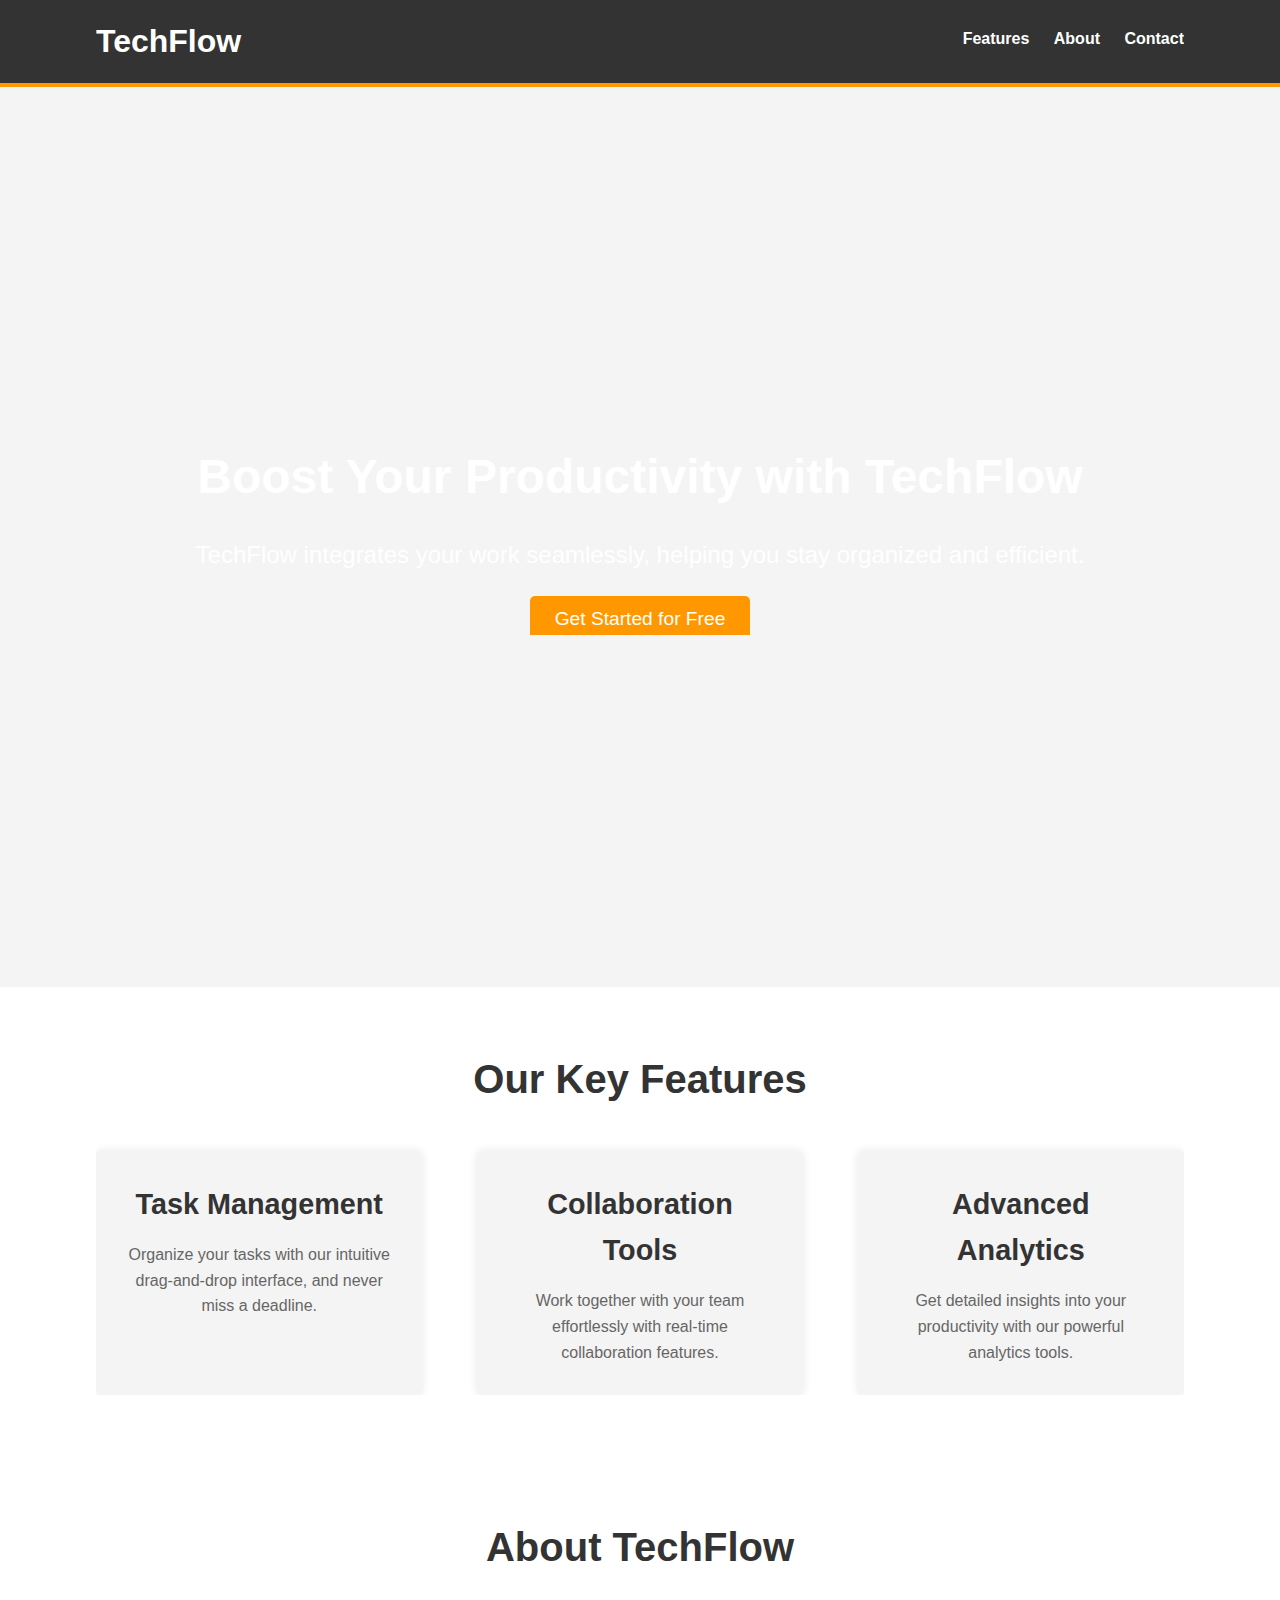
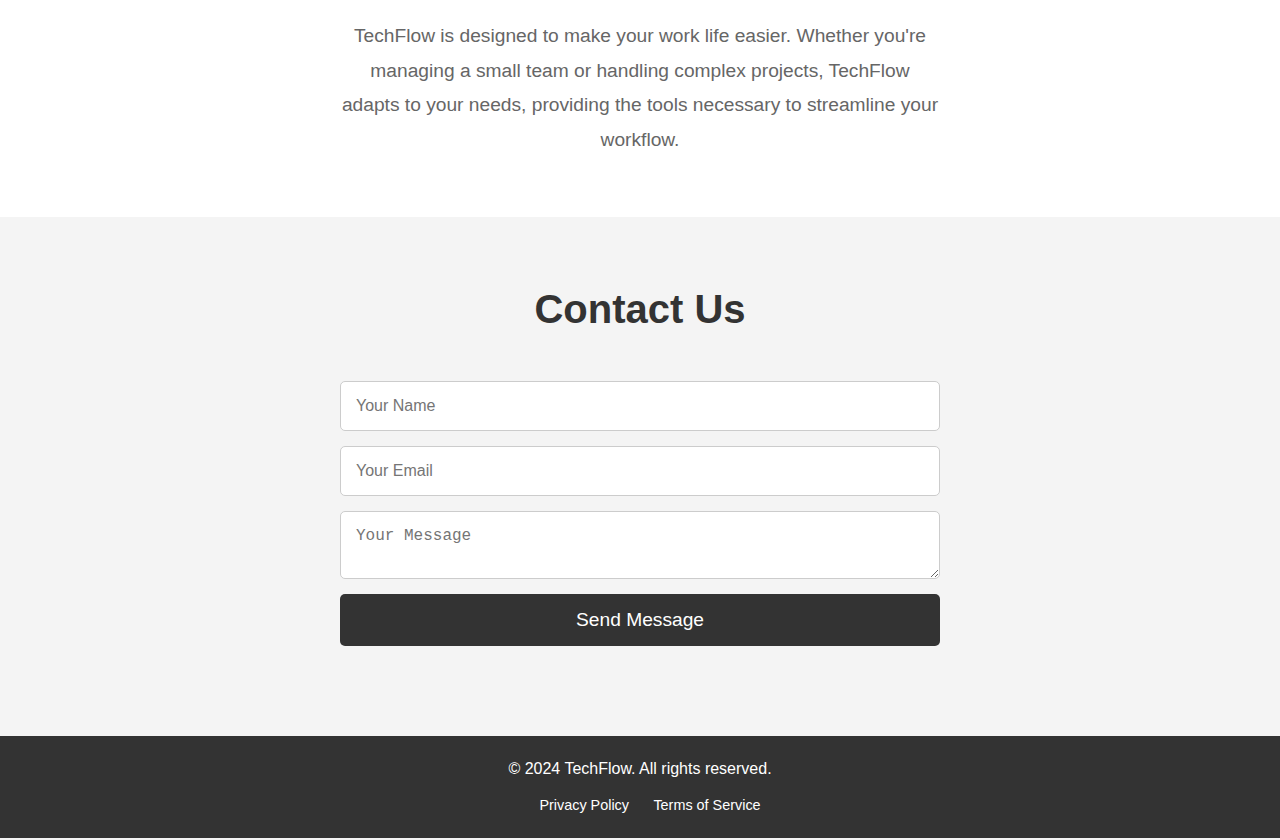
<file: task 2-Landing page/index.html>
<!DOCTYPE html>
<html lang="en">

<head>
    <meta charset="UTF-8">
    <meta name="viewport" content="width=device-width, initial-scale=1.0">
    <title>TechFlow - Your Ultimate Productivity Tool</title>
    <link rel="stylesheet" href="styles.css">
</head>

<body>
    <!-- Header Section -->
    <header>
        <div class="container">
            <h1>TechFlow</h1>
            <nav>
                <ul>
                    <li><a href="#features">Features</a></li>
                    <li><a href="#about">About</a></li>
                    <li><a href="#contact">Contact</a></li>
                </ul>
            </nav>
        </div>
    </header>

    <!-- Hero Section -->
    <section class="hero">
        <div class="container">
            <h2>Boost Your Productivity with TechFlow</h2>
            <p>TechFlow integrates your work seamlessly, helping you stay organized and efficient.</p>
            <a href="#signup" class="btn">Get Started for Free</a>
        </div>
    </section>

    <!-- Features Section -->
    <section id="features">
        <div class="container">
            <h2>Our Key Features</h2>
            <div class="features-grid">
                <div class="feature-item">
                    <h3>Task Management</h3>
                    <p>Organize your tasks with our intuitive drag-and-drop interface, and never miss a deadline.</p>
                </div>
                <div class="feature-item">
                    <h3>Collaboration Tools</h3>
                    <p>Work together with your team effortlessly with real-time collaboration features.</p>
                </div>
                <div class="feature-item">
                    <h3>Advanced Analytics</h3>
                    <p>Get detailed insights into your productivity with our powerful analytics tools.</p>
                </div>
            </div>
        </div>
    </section>

    <!-- About Section -->
    <section id="about">
        <div class="container">
            <h2>About TechFlow</h2>
            <p>TechFlow is designed to make your work life easier. Whether you're managing a small team or handling complex projects, TechFlow adapts to your needs, providing the tools necessary to streamline your workflow.</p>
        </div>
    </section>

    <!-- Contact Section -->
    <section id="contact">
        <div class="container">
            <h2>Contact Us</h2>
            <form action="#">
                <input type="text" placeholder="Your Name" required>
                <input type="email" placeholder="Your Email" required>
                <textarea placeholder="Your Message" required></textarea>
                <button type="submit" class="btn">Send Message</button>
            </form>
        </div>
    </section>

    <!-- Footer Section -->
    <footer>
        <div class="container">
            <p>&copy; 2024 TechFlow. All rights reserved.</p>
            <ul>
                <li><a href="#">Privacy Policy</a></li>
                <li><a href="#">Terms of Service</a></li>
            </ul>
        </div>
    </footer>
</body>

</html>
</file>
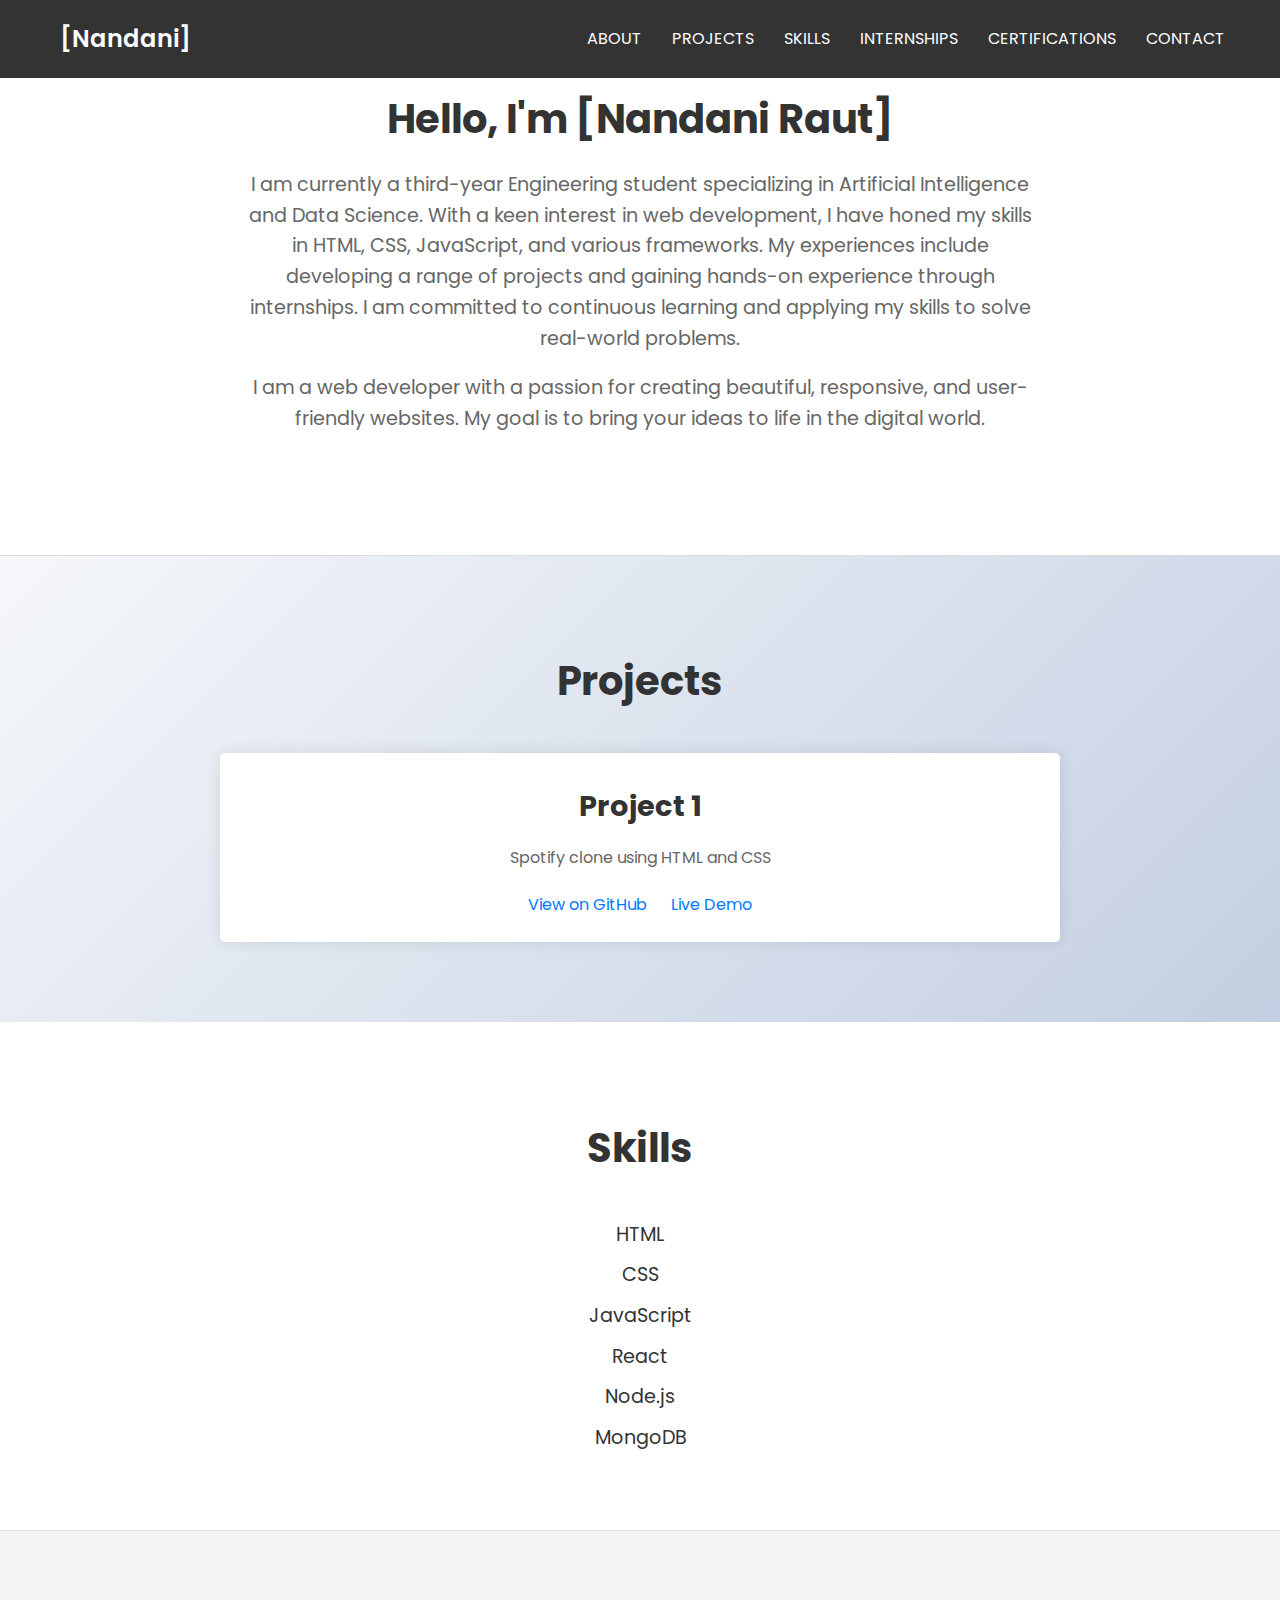
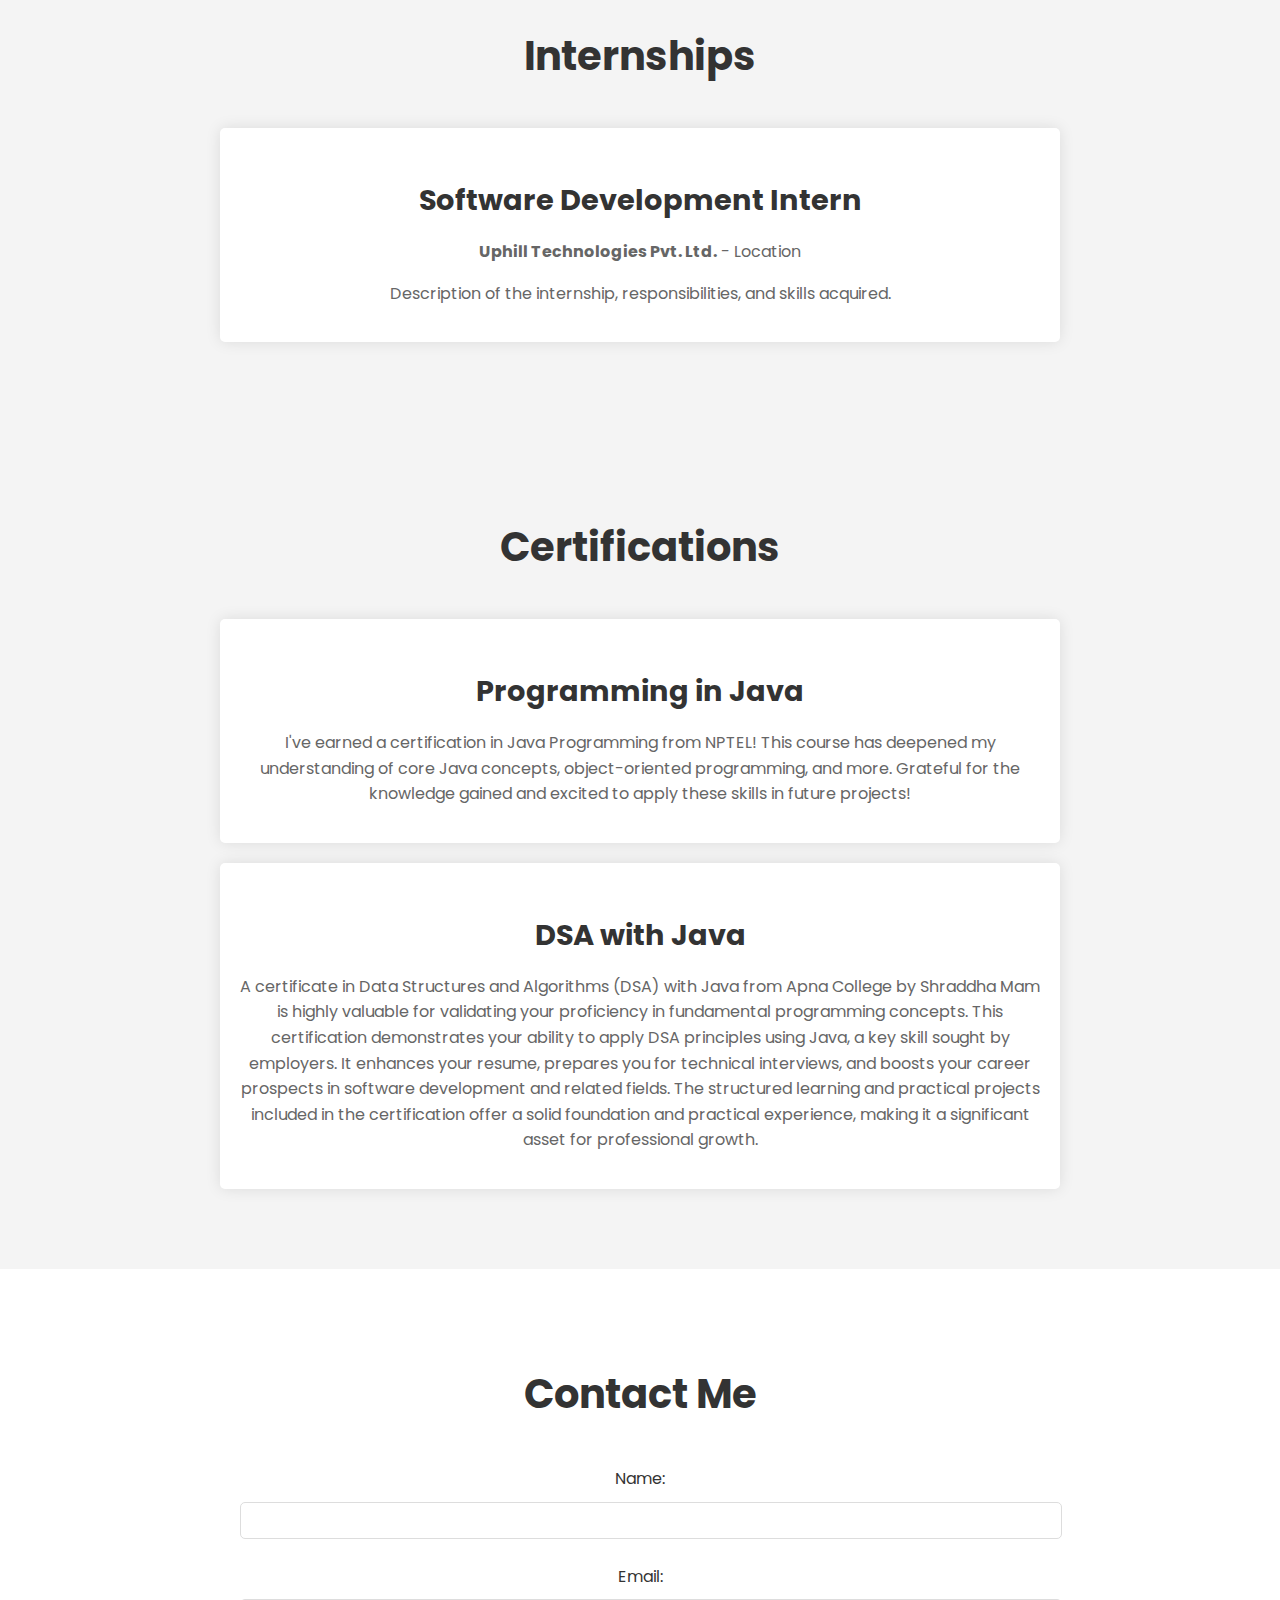
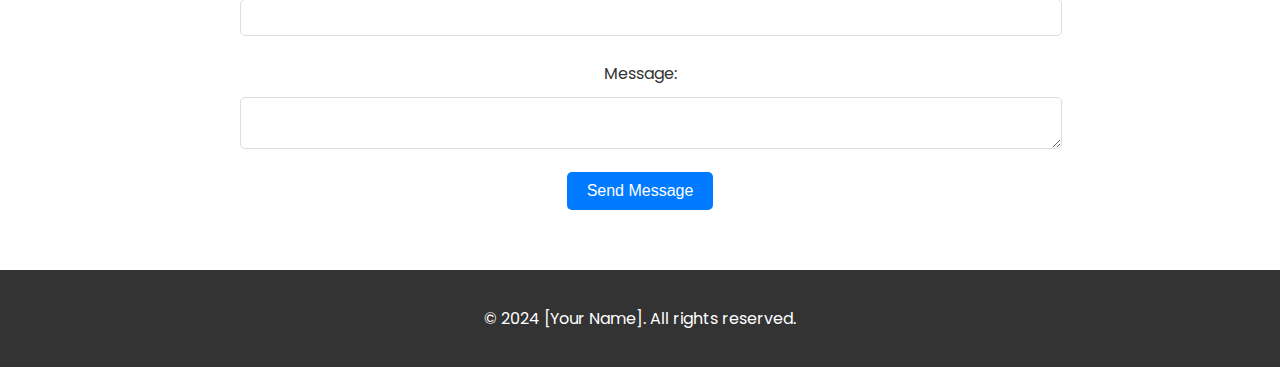
<file: task-1 portfolio/index.html>
<!DOCTYPE html>
<html lang="en">

<head>
    <meta charset="UTF-8">
    <meta name="viewport" content="width=device-width, initial-scale=1.0">
    <title>[Nandani Raut] | Web Developer</title>
    <link rel="stylesheet" href="styles.css">
    <link href="https://fonts.googleapis.com/css2?family=Poppins:wght@300;400;600&display=swap" rel="stylesheet">
</head>

<body>
    <header>
        <nav>
            <div class="logo">[Nandani]</div>
            <ul>
                <li><a href="#about">About</a></li>
                <li><a href="#projects">Projects</a></li>
                <li><a href="#skills">Skills</a></li>
                <li><a href="#internships">Internships</a></li>
                <li><a href="#certifications">Certifications</a></li>
                <li><a href="#contact">Contact</a></li>
            </ul>
        </nav>
    </header>

    <main>
        <section id="about">
            <div class="about-container">
                <div class="about-content">
                    <h1>Hello, I'm [Nandani Raut]</h1>
                    <p>I am currently a third-year Engineering student specializing in Artificial Intelligence and Data Science. With a keen interest in web development, I have honed my skills in HTML, CSS, JavaScript, and various frameworks. My experiences include developing a range of projects and gaining hands-on experience through internships. I am committed to continuous learning and applying my skills to solve real-world problems.</p>
                    
                    <p>I am a web developer with a passion for creating beautiful, responsive, and user-friendly websites. My goal is to bring your ideas to life in the digital world.</p>
                    
                    <div class="social-links">
                        <a href="https://www.linkedin.com/in/nandani-raut-683920256" target="_blank" class="social-icon linkedin" aria-label="LinkedIn Profile"></a>
                        <a href="https://github.com/nandani74" target="_blank" class="social-icon github" aria-label="GitHub Profile"></a>
                    </div>
                </div>
            </div>
        </section>
        

        <section id="projects">
            <h2>Projects</h2>
            <div class="project">
                <div class="project-content">
                    <h3>Project 1</h3>
                    <p>Spotify clone using HTML and CSS</p>
                    <a href="https://github.com/nandani74/spotify-clone.git" target="_blank">View on GitHub</a>
                    <a href="https://nandani74.github.io/spotify-clone/" target="_blank">Live Demo</a>
                </div>
            </div>
        </section>

        <section id="skills">
            <h2>Skills</h2>
            <ul>
                <li>HTML</li>
                <li>CSS</li>
                <li>JavaScript</li>
                <li>React</li>
                <li>Node.js</li>
                <li>MongoDB</li>
            </ul>
        </section>

        <section id="internships">
            <h2>Internships</h2>
            <div class="internship">
                <h3>Software Development Intern</h3>
                <p><strong>Uphill Technologies Pvt. Ltd.</strong> - Location</p>
                <p>Description of the internship, responsibilities, and skills acquired.</p>
            </div>
        </section>

        <!-- Certifications Section -->
        <section id="certifications">
            <h2>Certifications</h2>
            <div class="certification">
                <h3>Programming in Java</h3>
                <p>I've earned a certification in Java Programming from NPTEL!
                    This course has deepened my understanding of core Java concepts, object-oriented programming, and more. Grateful for the knowledge gained and excited to apply these skills in future projects!</p>
            </div>
            <div class="certification">
                <h3>DSA with Java</h3>
                <p>A certificate in Data Structures and Algorithms (DSA) with Java from Apna College by Shraddha Mam is highly valuable for validating your proficiency in fundamental programming concepts. This certification demonstrates your ability to apply DSA principles using Java, a key skill sought by employers. It enhances your resume, prepares you for technical interviews, and boosts your career prospects in software development and related fields. The structured learning and practical projects included in the certification offer a solid foundation and practical experience, making it a significant asset for professional growth.</p>
            </div>
        </section>


        <section id="contact">
            <h2>Contact Me</h2>
            <form id="contact-form" action="https://formspree.io/f/xblryzaa" method="POST">
                <label for="name">Name:</label>
                <input type="text" id="name" name="name" required>

                <label for="email">Email:</label>
                <input type="email" id="email" name="email" required>

                <label for="message">Message:</label>
                <textarea id="message" name="message" required></textarea>

                <button type="submit">Send Message</button>
            </form>
            <div id="form-status"></div>
        </section>
    </main>

    <footer>
        <p>&copy; 2024 [Your Name]. All rights reserved.</p>
    </footer>
</body>

</html>
</file>
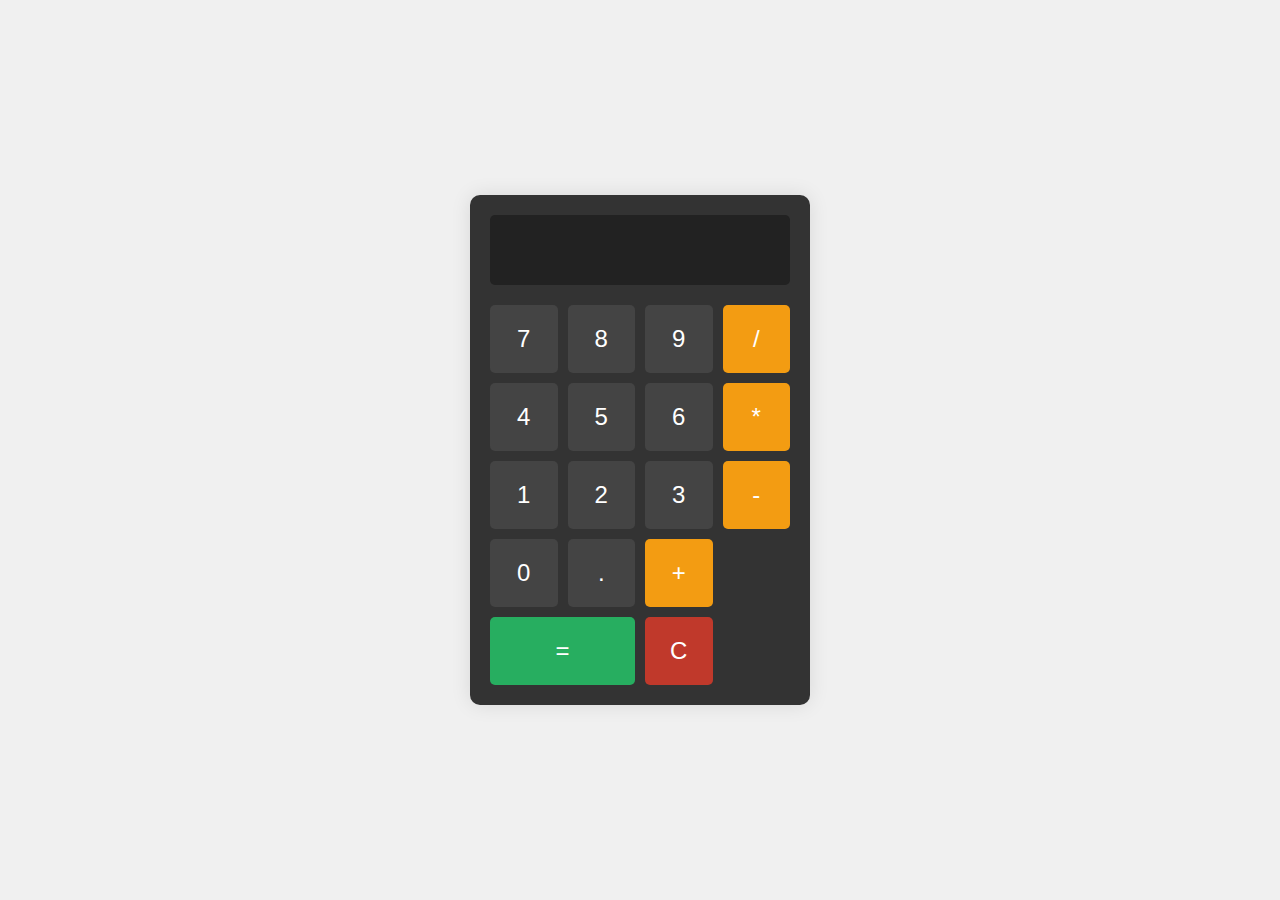
<file: task 3 - calculator/calcular.html>
<!DOCTYPE html>
<html lang="en">
<head>
    <meta charset="UTF-8">
    <meta name="viewport" content="width=device-width, initial-scale=1.0">
    <title>Basic Calculator</title>
    <link rel="stylesheet" href="styles.css">
</head>
<body>
    <div class="calculator">
        <div id="display" class="display"></div>
        <div class="buttons">
            <button class="btn" data-value="7">7</button>
            <button class="btn" data-value="8">8</button>
            <button class="btn" data-value="9">9</button>
            <button class="btn operator" data-value="/">/</button>
            <button class="btn" data-value="4">4</button>
            <button class="btn" data-value="5">5</button>
            <button class="btn" data-value="6">6</button>
            <button class="btn operator" data-value="*">*</button>
            <button class="btn" data-value="1">1</button>
            <button class="btn" data-value="2">2</button>
            <button class="btn" data-value="3">3</button>
            <button class="btn operator" data-value="-">-</button>
            <button class="btn" data-value="0">0</button>
            <button class="btn" data-value=".">.</button>
            <button class="btn operator" data-value="+">+</button>
            <button class="btn equal" data-value="=">=</button>
            <button class="btn clear" data-value="C">C</button>
        </div>
    </div>
    <script src="script.js"></script>
</body>
</html>
</file>
<file: task 2-Landing page/styles.css>
* {
    margin: 0;
    padding: 0;
    box-sizing: border-box;
}

body {
    font-family: 'Segoe UI', Tahoma, Geneva, Verdana, sans-serif;
    line-height: 1.6;
    color: #333;
    background-color: #f4f4f4;
}

/* Container */
.container {
    width: 85%;
    margin: auto;
    overflow: hidden;
}

/* Header */
header {
    background: #333;
    color: #fff;
    padding: 1rem 0;
    border-bottom: 4px solid #ff9800;
}

header h1 {
    float: left;
    font-size: 2rem;
}

header nav {
    float: right;
    margin-top: 10px;
}

header nav ul {
    list-style: none;
}

header nav ul li {
    display: inline;
    margin-left: 20px;
}

header nav ul li a {
    color: #fff;
    text-decoration: none;
    font-weight: bold;
}

header nav ul li a:hover {
    color: #ff9800;
}

/* Hero Section */
.hero {
    background: url('https://static.vecteezy.com/system/resources/previews/004/394/389/original/abstract-purple-fluid-wave-background-free-vector.jpg') no-repeat center center/cover;
    height: 100vh;
    color: #fff;
    text-align: center;
    display: flex;
    align-items: center;
    justify-content: center;
    flex-direction: column;
}

.hero h2 {
    font-size: 3rem;
    margin-bottom: 20px;
}

.hero p {
    font-size: 1.5rem;
    margin-bottom: 30px;
}

.btn {
    background: #ff9800;
    color: #fff;
    padding: 12px 25px;
    text-decoration: none;
    border-radius: 5px;
    font-size: 1.2rem;
}

.btn:hover {
    background: #e68a00;
}

/* Features Section */
#features {
    background: #fff;
    padding: 60px 0;
    text-align: center;
}

#features h2 {
    font-size: 2.5rem;
    margin-bottom: 40px;
}

.features-grid {
    display: flex;
    justify-content: space-between;
    text-align: center;
}

.feature-item {
    width: 30%;
    padding: 30px;
    background: #f4f4f4;
    border-radius: 5px;
    box-shadow: 0 0 10px rgba(0, 0, 0, 0.1);
}

.feature-item h3 {
    margin-bottom: 15px;
    font-size: 1.8rem;
}

.feature-item p {
    color: #666;
    font-size: 1rem;
}

/* About Section */
#about {
    padding: 60px 0;
    text-align: center;
    background: #fff;
}

#about h2 {
    font-size: 2.5rem;
    margin-bottom: 40px;
}

#about p {
    max-width: 600px;
    margin: auto;
    color: #666;
    font-size: 1.2rem;
    line-height: 1.8;
}

/* Contact Section */
#contact {
    background: #f4f4f4;
    padding: 60px 0;
    text-align: center;
}

#contact h2 {
    font-size: 2.5rem;
    margin-bottom: 40px;
}

#contact form {
    display: flex;
    flex-direction: column;
    max-width: 600px;
    margin: auto;
}

#contact input,
#contact textarea {
    margin-bottom: 15px;
    padding: 15px;
    border: 1px solid #ccc;
    border-radius: 5px;
    font-size: 1rem;
}

#contact button {
    background: #333;
    color: #fff;
    padding: 15px;
    border: none;
    border-radius: 5px;
    cursor: pointer;
    font-size: 1.2rem;
}

#contact button:hover {
    background: #555;
}

/* Footer */
footer {
    background: #333;
    color: #fff;
    text-align: center;
    padding: 20px 0;
    margin-top: 30px;
}

footer p {
    margin: 0;
    font-size: 1rem;
}

footer ul {
    list-style: none;
    margin-top: 10px;
}

footer ul li {
    display: inline;
    margin-left: 20px;
}

footer ul li a {
    color: #fff;
    text-decoration: none;
    font-size: 0.9rem;
}

footer ul li a:hover {
    color: #ff9800;
}

/* Media Queries for Responsiveness */
@media (max-width: 768px) {
    header h1,
    header nav {
        float: none;
        text-align: center;
    }

    .features-grid {
        flex-direction: column;
    }

    .feature-item {
        width: 100%;
        margin-bottom: 20px;
    }

    .hero h2 {
        font-size: 2.5rem;
    }

    .hero p {
        font-size: 1.2rem;
    }
}
</file>
<file: task-1 portfolio/styles.css>
/* General Styles */
body {
    font-family: 'Poppins', sans-serif;
    margin: 0;
    padding: 0;
    box-sizing: border-box;
    color: #333;
    line-height: 1.6;
    background: #f0f2f5; /* Light background for the whole page */
}

a {
    color: #cc00ff;
    text-decoration: none;
}

a:hover {
    text-decoration: underline;
}

/* Header */
header {
    background:#333; /* Bright blue background */
    color: #fff;
    padding: 20px 0;
    position: fixed;
    width: 100%;
    top: 0;
    z-index: 1000;
}

header .logo {
    font-size: 1.5rem;
    font-weight: 600;
    margin-left: 20px;
}

nav {
    display: flex;
    justify-content: space-between;
    align-items: center;
    max-width: 1200px;
    margin: 0 auto;
    padding: 0 20px;
}

nav ul {
    list-style: none;
    display: flex;
    margin: 0;
    padding: 0;
}

nav ul li {
    margin: 0 15px;
}

nav ul li a {
    color: #fff;
    font-weight: 400;
    text-transform: uppercase;
}

/* Hero Section */
.hero {
    background: url('https://via.placeholder.com/1600x900') no-repeat center center/cover;
    height: 100vh;
    color: #fff;
    text-align: center;
    display: flex;
    align-items: center;
    justify-content: center;
    flex-direction: column;
}

.hero h1 {
    font-size: 3rem;
    margin: 0;
    text-shadow: 2px 2px 4px rgba(0, 0, 0, 0.5);
}

/* About Section */
#about {
    padding: 60px 20px;
    text-align: center;
    background: #fff; /* White background for contrast */
    border-bottom: 1px solid #ddd;
}

.about-container {
    max-width: 800px;
    margin: 0 auto;
}

.about-content {
    margin: 0 auto;
}

.about-content h1 {
    font-size: 2.5rem;
    margin-bottom: 10px;
}

.about-content p {
    font-size: 1.2rem;
    color: #666;
}

.about-content h2 {
    font-size: 2rem;
    margin: 40px 0 10px;
    color: #007bff;
}

.about-content p {
    font-size: 1.2rem;
    color: #666;
}

/* Social Links */
.social-links {
    margin-top: 20px;
}

.social-icon {
    display: inline-block;
    width: 40px;
    height: 40px;
    background-size: cover;
    margin: 0 10px;
    vertical-align: middle;
}

.linkedin {
    background-image: url('https://img.icons8.com/ios-filled/50/0077B5/linkedin.png');
}

.github {
    background-image: url('https://img.icons8.com/ios-filled/50/000000/github.png');
}

.social-icon:hover {
    opacity: 0.8;
}


/* Projects Section */
#projects {
    padding: 60px 20px;
    background: linear-gradient(135deg, #f5f7fa 0%, #c3cfe2 100%); /* Gradient background */
    text-align: center;
}

#projects h2 {
    font-size: 2.5rem;
    margin-bottom: 40px;
}

.project {
    margin: 20px auto;
    padding: 20px;
    background: #fff;
    border-radius: 5px;
    box-shadow: 0 0 15px rgba(0, 0, 0, 0.1);
    max-width: 800px;
}

.project-img {
    max-width: 100%;
    height: auto;
    border-radius: 5px;
}

.project-content h3 {
    font-size: 1.8rem;
    margin: 10px 0;
}

.project-content p {
    font-size: 1rem;
    color: #666;
}

.project-content a {
    display: inline-block;
    margin: 5px 10px;
    color: #007bff;
}

/* Skills Section */
#skills {
    padding: 60px 20px;
    text-align: center;
    background: #fff;
    border-bottom: 1px solid #ddd;
}

#skills h2 {
    font-size: 2.5rem;
    margin-bottom: 40px;
}

#skills ul {
    list-style: none;
    padding: 0;
}

#skills ul li {
    font-size: 1.2rem;
    margin: 10px 0;
}

/* Internships Section */
#internships {
    padding: 60px 20px;
    background: #f4f4f4;
    text-align: center;
}

#internships h2 {
    font-size: 2.5rem;
    margin-bottom: 40px;
}

.internship {
    margin: 20px auto;
    padding: 20px;
    background: #fff;
    border-radius: 5px;
    box-shadow: 0 0 15px rgba(0, 0, 0, 0.1);
    max-width: 800px;
}

.internship h3 {
    font-size: 1.8rem;
    margin-bottom: 10px;
}

.internship p {
    font-size: 1rem;
    color: #666;
}

/* Certifications Section */
#certifications {
    padding: 60px 20px;
    background: #f4f4f4;
    text-align: center;
}

#certifications h2 {
    font-size: 2.5rem;
    margin-bottom: 40px;
}

.certification {
    margin: 20px auto;
    padding: 20px;
    background: #fff;
    border-radius: 5px;
    box-shadow: 0 0 15px rgba(0, 0, 0, 0.1);
    max-width: 800px;
}

.certification h3 {
    font-size: 1.8rem;
    margin-bottom: 10px;
}

.certification p {
    font-size: 1rem;
    color: #666;
}

/* Contact Section */
#contact {
    padding: 60px 20px;
    text-align: center;
    background: #fff;
}

#contact h2 {
    font-size: 2.5rem;
    margin-bottom: 40px;
}

#contact form {
    max-width: 800px;
    margin: 0 auto;
}

#contact label {
    display: block;
    margin: 10px 0 5px;
    font-size: 1rem;
}

#contact input, #contact textarea {
    width: 100%;
    padding: 10px;
    margin: 5px 0 15px;
    border: 1px solid #ddd;
    border-radius: 5px;
}

#contact button {
    padding: 10px 20px;
    background: #007bff;
    color: #fff;
    border: none;
    border-radius: 5px;
    cursor: pointer;
    font-size: 1rem;
}

#contact button:hover {
    background: #8900b3;
}

/* Footer */
footer {
    background: #333;
    color: #fff;
    padding: 20px 0;
    text-align: center;
    position: relative;
    bottom: 0;
    width: 100%;
}
</file>
<file: task 3 - calculator/styles.css>
body {
    display: flex;
    justify-content: center;
    align-items: center;
    height: 100vh;
    margin: 0;
    background-color: #f0f0f0;
    font-family: Arial, sans-serif;
}

.calculator {
    width: 300px;
    background-color: #333;
    border-radius: 10px;
    padding: 20px;
    box-shadow: 0 0 20px rgba(0, 0, 0, 0.1);
}

.display {
    background-color: #222;
    color: #fff;
    height: 50px;
    font-size: 2em;
    text-align: right;
    padding: 10px;
    border-radius: 5px;
    margin-bottom: 20px;
    overflow: hidden;
}

.buttons {
    display: grid;
    grid-template-columns: repeat(4, 1fr);
    gap: 10px;
}

.btn {
    background-color: #444;
    color: #fff;
    font-size: 1.5em;
    padding: 20px;
    border: none;
    border-radius: 5px;
    cursor: pointer;
    text-align: center;
    outline: none;
}

.btn:active {
    background-color: #666;
}

.operator {
    background-color: #f39c12;
}

.operator:active {
    background-color: #e67e22;
}

.equal {
    background-color: #27ae60;
    grid-column: span 2;
}

.equal:active {
    background-color: #2ecc71;
}

.clear {
    background-color: #c0392b;
}

.clear:active {
    background-color: #e74c3c;
}
</file>
